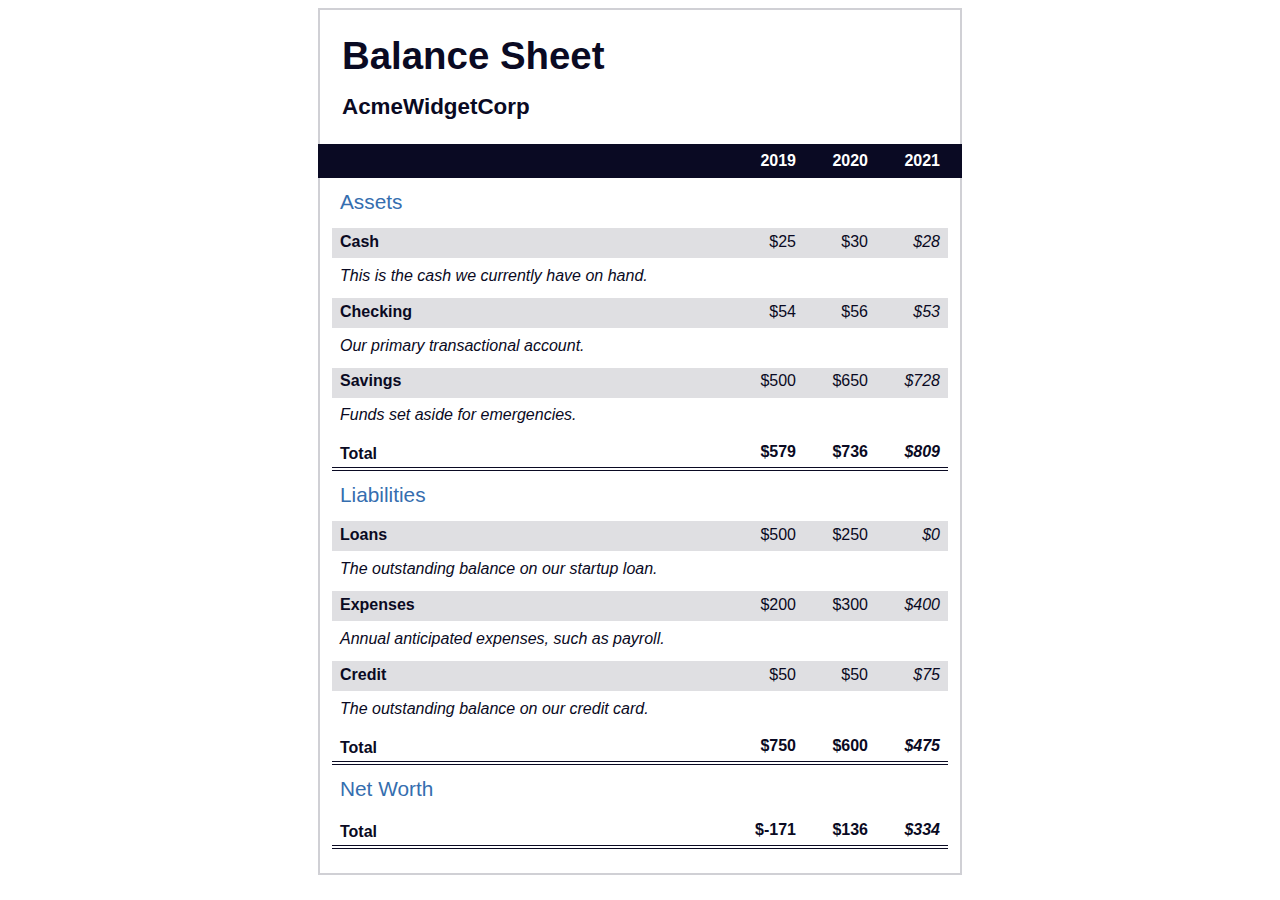
<file: Responsive Web Design Certification/Balance Sheet/index.html>
<!DOCTYPE html>
<html lang="en">
  <head>
    <meta charset="UTF-8">
    <meta name="viewport" content="width=device-width, initial-scale=1.0">
    <title>Balance Sheet</title>
    <link rel="stylesheet" href="./styles.css">
  </head>
  <body>
    <main>
      <section>
        <h1>
          <span class="flex">
            <span>AcmeWidgetCorp</span>
            <span>Balance Sheet</span>
          </span>
        </h1>
        <div id="years" aria-hidden="true">
          <span class="year">2019</span>
          <span class="year">2020</span>
          <span class="year">2021</span>
        </div>
        <div class="table-wrap">
          <table>
            <caption>Assets</caption>
            <thead>
              <tr>
                <td></td>
                <th><span class="sr-only year">2019</span></th>
                <th><span class="sr-only year">2020</span></th>
                <th class="current"><span class="sr-only year">2021</span></th>
              </tr>
            </thead>
            <tbody>
              <tr class="data">
                <th>Cash <span class="description">This is the cash we currently have on hand.</span></th>
                <td>$25</td>
                <td>$30</td>
                <td class="current">$28</td>
              </tr>
              <tr class="data">
                <th>Checking <span class="description">Our primary transactional account.</span></th>
                <td>$54</td>
                <td>$56</td>
                <td class="current">$53</td>
              </tr>
              <tr class="data">
                <th>Savings <span class="description">Funds set aside for emergencies.</span></th>
                <td>$500</td>
                <td>$650</td>
                <td class="current">$728</td>
              </tr>
              <tr class="total">
                <th>Total <span class="sr-only">Assets</span></th>
                <td>$579</td>
                <td>$736</td>
                <td class="current">$809</td>
              </tr>
            </tbody>
          </table>
          <table>
            <caption>Liabilities</caption>
            <thead>
              <tr>
              <td></td>
              <th><span class="sr-only">2019</span></th>
              <th><span class="sr-only">2020</span></th>
              <th><span class="sr-only">2021</span></th>
              </tr>
            </thead>
            <tbody>
              <tr class="data">
                <th>Loans <span class="description">The outstanding balance on our startup loan.</span></th>
                <td>$500</td>
                <td>$250</td>
                <td class="current">$0</td>
              </tr>
              <tr class="data">
                <th>Expenses <span class="description">Annual anticipated expenses, such as payroll.</span></th>
                <td>$200</td>
                <td>$300</td>
                <td class="current">$400</td>
              </tr>
              <tr class="data">
                <th>Credit <span class="description">The outstanding balance on our credit card.</span></th>
                <td>$50</td>
                <td>$50</td>
                <td class="current">$75</td>
              </tr>
              <tr class="total">
                <th>Total <span class="sr-only">Liabilities</span></th>
                <td>$750</td>
                <td>$600</td>
                <td class="current">$475</td>
              </tr>
            </tbody>
          </table>
          <table>
            <caption>Net Worth</caption>
            <thead>
              <tr>
              <td></td>
              <th><span class="sr-only">2019</span></th>
              <th><span class="sr-only">2020</span></th>
              <th><span class="sr-only">2021</span></th>
              </tr>
            </thead>
            <tbody>
              <tr class="total">
                <th>Total <span class="sr-only">Net Worth</span></th>
                <td>$-171</td>
                <td>$136</td>
                <td class="current">$334</td>
              </tr>
            </tbody>
          </table>
        </div>
      </section>
    </main>
  </body>
</html>
</file>
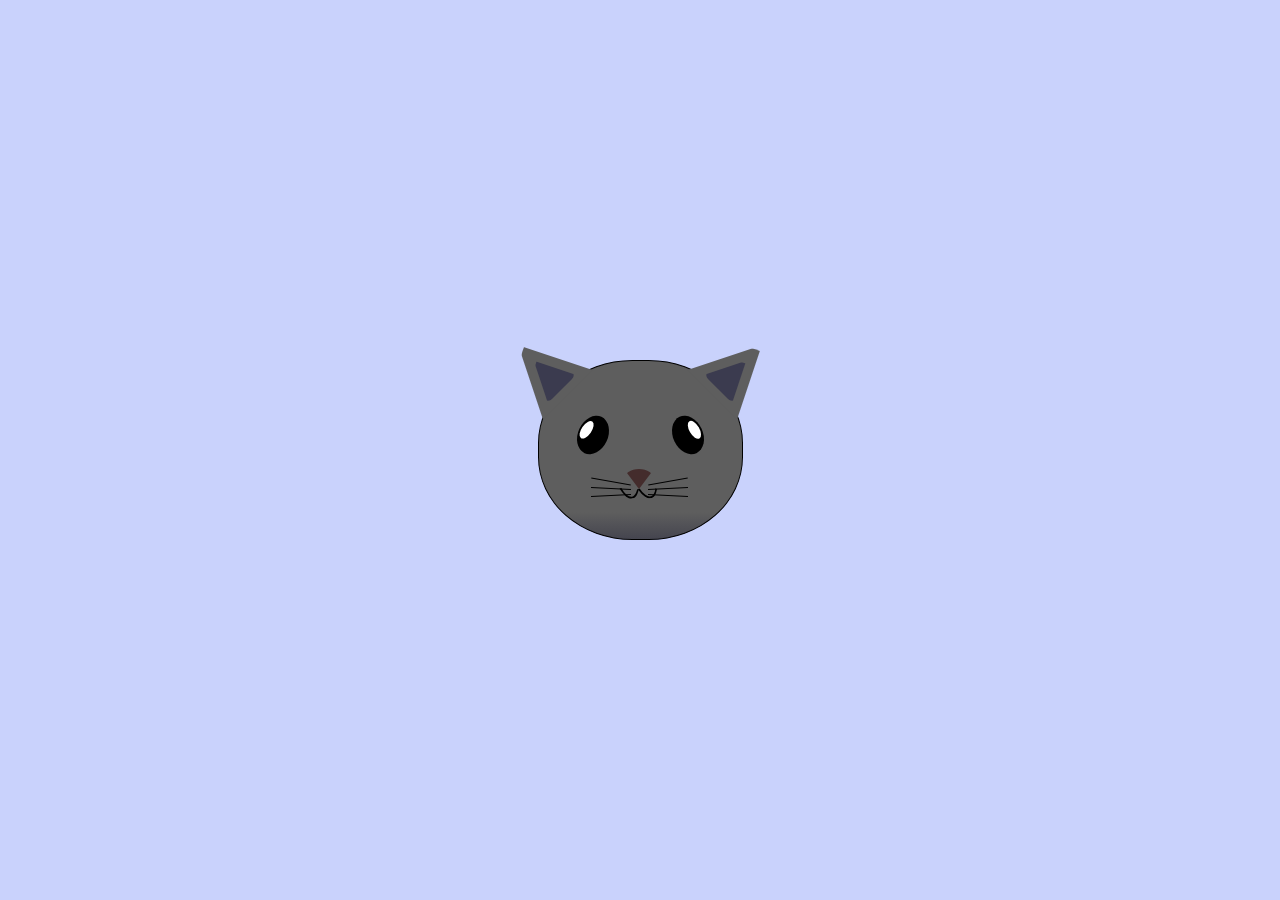
<file: Responsive Web Design Certification/Cat Painting/index.html>
<!DOCTYPE html>
<html lang="en">
<head>
    <meta charset="UTF-8">
    <title>fCC Cat Painting</title>
    <link rel="stylesheet" href="./styles.css">
</head>
<body>
    <main>
      <div class="cat-head">
        <div class="cat-ears">
          <div class="cat-left-ear">
            <div class="cat-left-inner-ear"></div>
          </div>
          <div class="cat-right-ear">
            <div class="cat-right-inner-ear"></div>
          </div>
        </div>

        <div class="cat-eyes">
          <div class="cat-left-eye">
            <div class="cat-left-inner-eye"></div>
          </div>
          <div class="cat-right-eye">
            <div class="cat-right-inner-eye"></div>
          </div>
        </div>
        
        <div class="cat-nose"></div>

        <div class="cat-mouth">
          <div class="cat-mouth-line-left"></div>
          <div class="cat-mouth-line-right"></div>
        </div>

        <div class="cat-whiskers">
          <div class="cat-whiskers-left">
            <div class="cat-whisker-left-top"></div>
            <div class="cat-whisker-left-middle"></div>
            <div class="cat-whisker-left-bottom"></div>
          </div>
          <div class="cat-whiskers-right">
            <div class="cat-whisker-right-top"></div>
            <div class="cat-whisker-right-middle"></div>
            <div class="cat-whisker-right-bottom"></div>
          </div>
        </div>

      </div>
    </main>
</body>
</html>
</file>
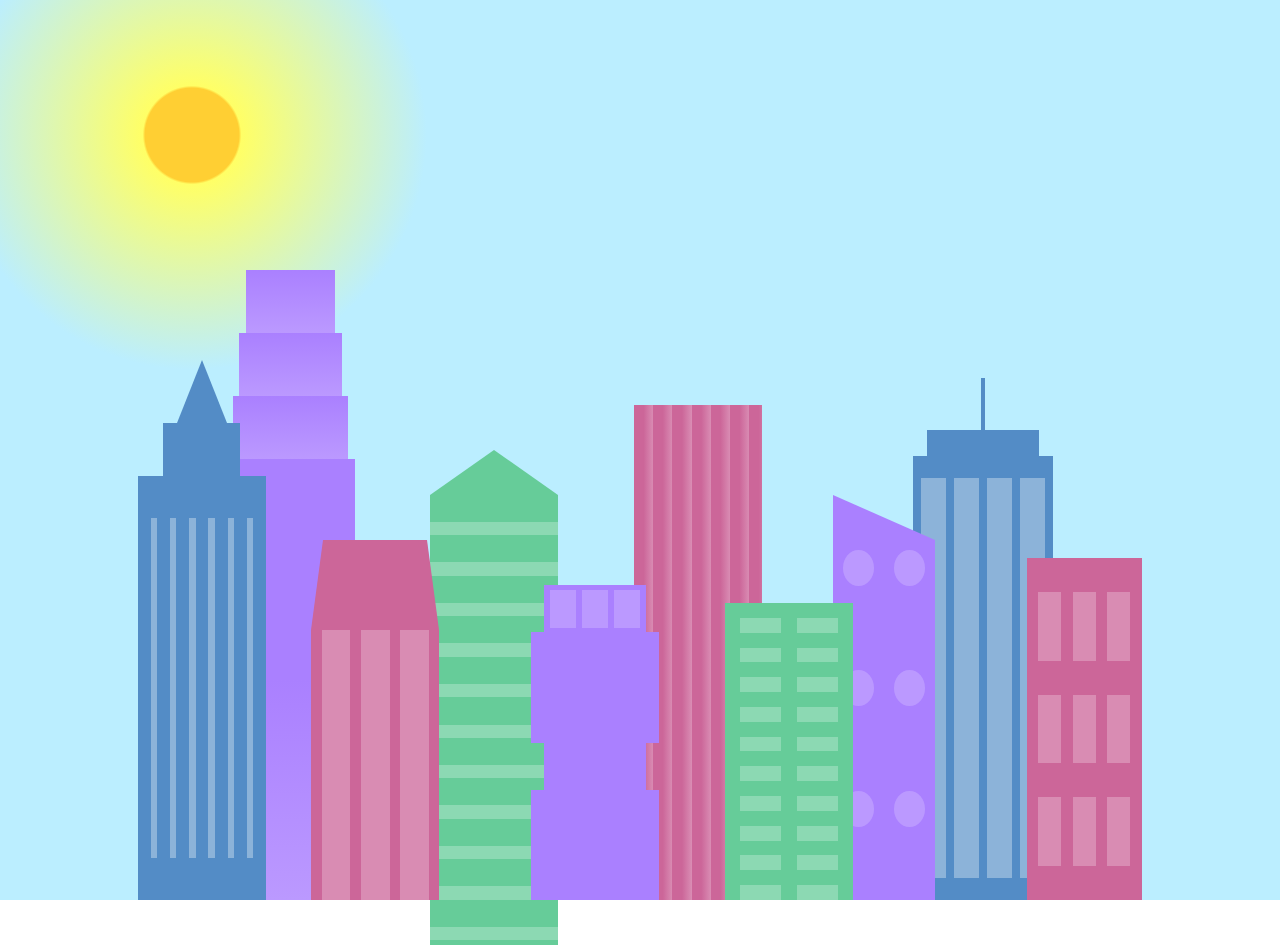
<file: Responsive Web Design Certification/City Skyline/index.html>
<!DOCTYPE html>
<html lang="en">    
  <head>
    <meta charset="UTF-8">
    <title>City Skyline</title>
    <link href="styles.css" rel="stylesheet" />   
  </head>

  <body>
    <div class="background-buildings sky">
      <div></div>
      <div></div>
      <div class="bb1 building-wrap">
        <div class="bb1a bb1-window"></div>
        <div class="bb1b bb1-window"></div>
        <div class="bb1c bb1-window"></div>
        <div class="bb1d"></div>
      </div>
      <div class="bb2">
        <div class="bb2a"></div>
        <div class="bb2b"></div>
      </div>
      <div class="bb3"></div>
      <div></div>
      <div class="bb4 building-wrap">
        <div class="bb4a"></div>
        <div class="bb4b"></div>
        <div class="bb4c window-wrap">
          <div class="bb4-window"></div>
          <div class="bb4-window"></div>
          <div class="bb4-window"></div>
          <div class="bb4-window"></div>
        </div>
      </div>
      <div></div>
      <div></div>
    </div>

    <div class="foreground-buildings">
      <div></div>
      <div></div>
      <div class="fb1 building-wrap">
        <div class="fb1a"></div>
        <div class="fb1b"></div>
        <div class="fb1c"></div>
      </div>
      <div class="fb2">
        <div class="fb2a"></div>
        <div class="fb2b window-wrap">
          <div class="fb2-window"></div>
          <div class="fb2-window"></div>
          <div class="fb2-window"></div>
        </div>
      </div>
      <div></div>
      <div class="fb3 building-wrap">
        <div class="fb3a window-wrap">
          <div class="fb3-window"></div>
          <div class="fb3-window"></div>
          <div class="fb3-window"></div>
        </div>
        <div class="fb3b"></div>
        <div class="fb3a"></div>
        <div class="fb3b"></div>
      </div>
      <div class="fb4">
        <div class="fb4a"></div>
        <div class="fb4b">
          <div class="fb4-window"></div>
          <div class="fb4-window"></div>
          <div class="fb4-window"></div>
          <div class="fb4-window"></div>
          <div class="fb4-window"></div>
          <div class="fb4-window"></div>
        </div>
      </div>
      <div class="fb5"></div>
      <div class="fb6"></div>
      <div></div>
      <div></div>
    </div>
  </body>
</html>
</file>
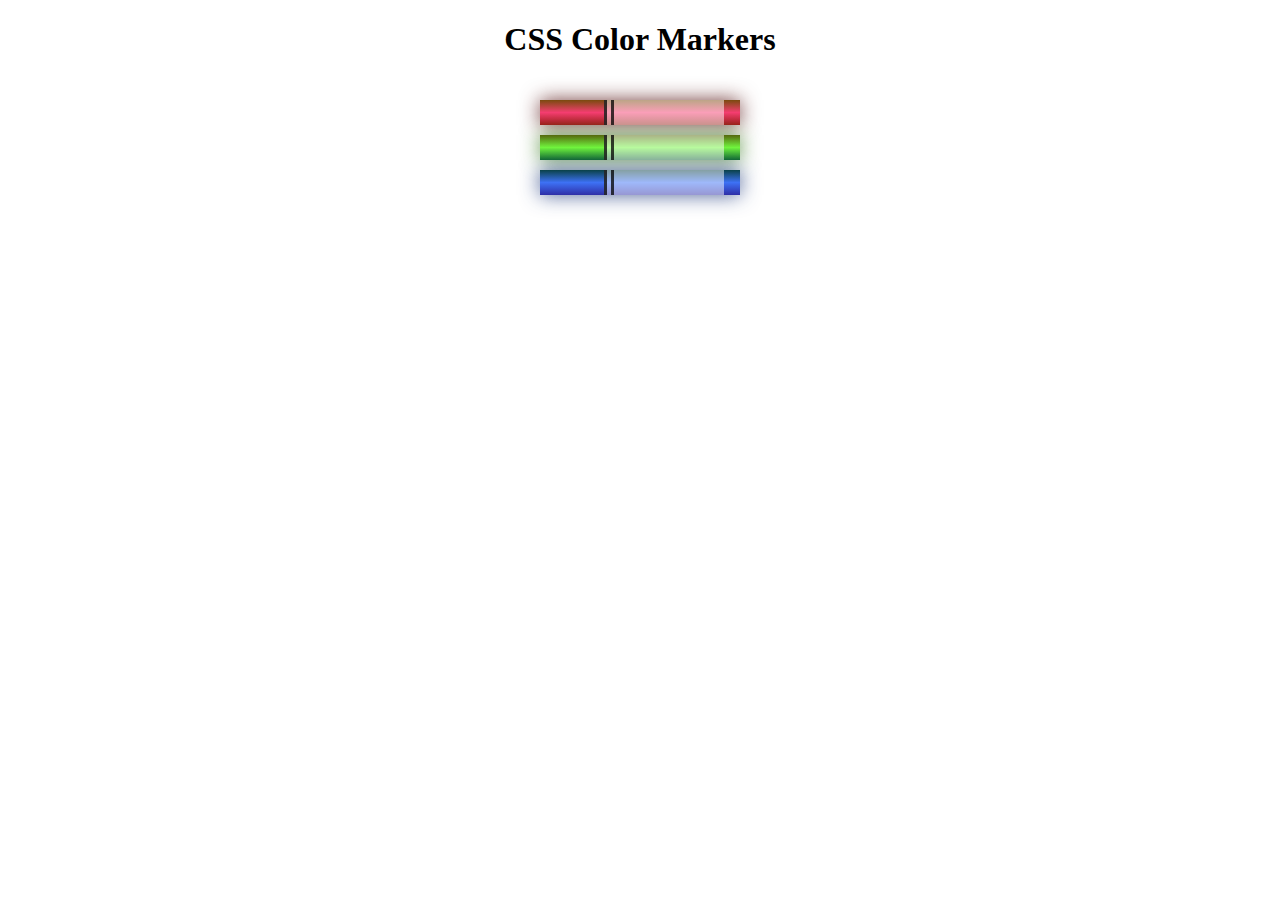
<file: Responsive Web Design Certification/CSS Color Markers/index.html>
<!DOCTYPE html>
<html lang="en">
  <head>
    <meta charset="utf-8">
    <meta name="viewport" content="width=device-width, initial-scale=1.0">
    <title>Colored Markers</title>
    <link rel="stylesheet" href="styles.css">
  </head>
  <body>
    <h1>CSS Color Markers</h1>
    <div class="container">
      <div class="marker red">
        <div class="cap"></div>
        <div class="sleeve"></div>
      </div>
      <div class="marker green">
        <div class="cap"></div>
        <div class="sleeve"></div>
      </div>
      <div class="marker blue">
        <div class="cap"></div>
        <div class="sleeve"></div>
      </div>
    </div>
  </body>
</html>
</file>
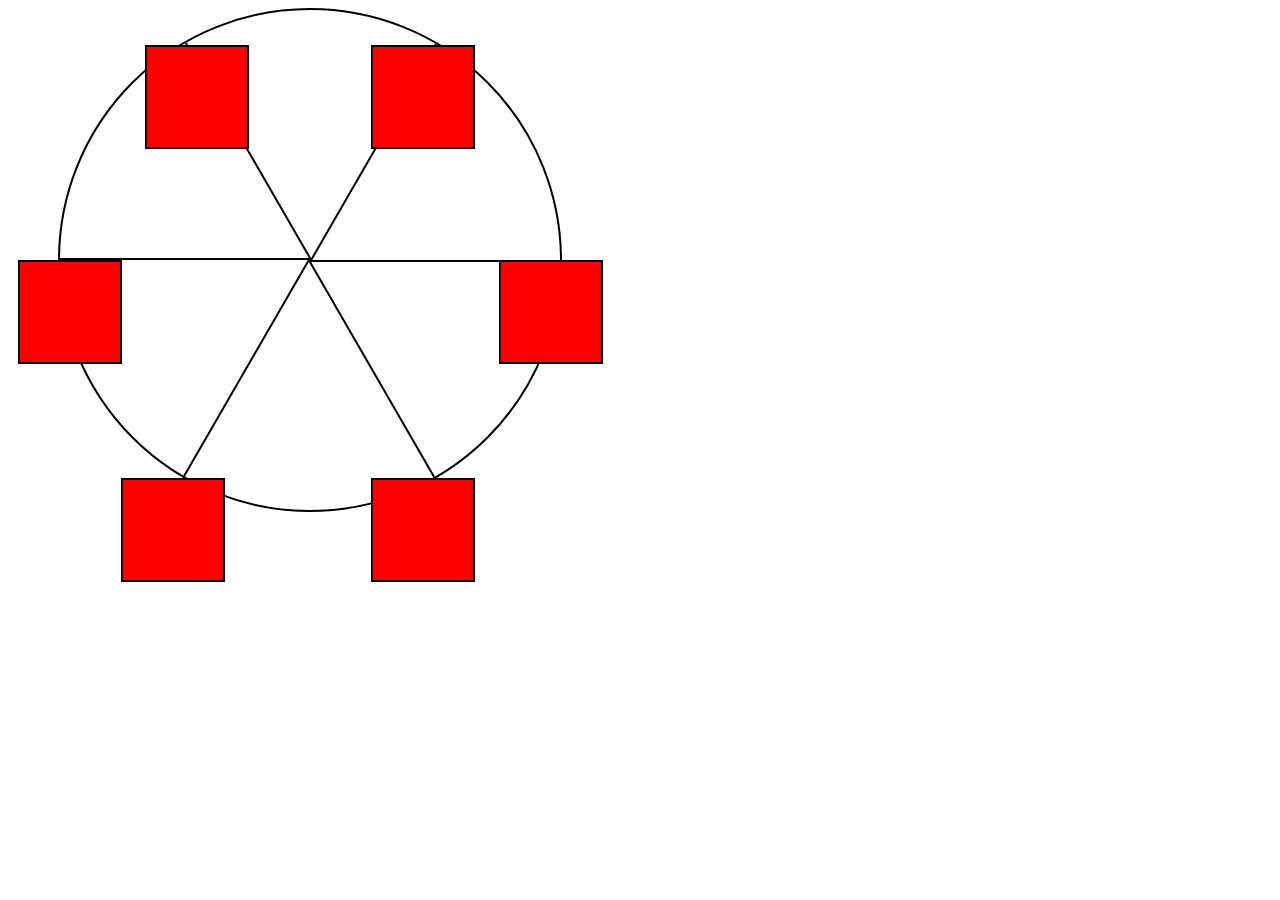
<file: Responsive Web Design Certification/Ferris Wheel/index.html>
<!DOCTYPE html>
<html lang="en">
  <head>
    <meta charset="UTF-8">
    <title>Ferris Wheel</title>
    <link rel="stylesheet" href="./styles.css">
  </head>
  <body>
    <div class="wheel">
      <span class="line"></span>
      <span class="line"></span>
      <span class="line"></span>
      <span class="line"></span>
      <span class="line"></span>
      <span class="line"></span>

      <div class="cabin"></div>
      <div class="cabin"></div>
      <div class="cabin"></div>
      <div class="cabin"></div>
      <div class="cabin"></div>
      <div class="cabin"></div>
    </div>
  </body>
</html>
</file>
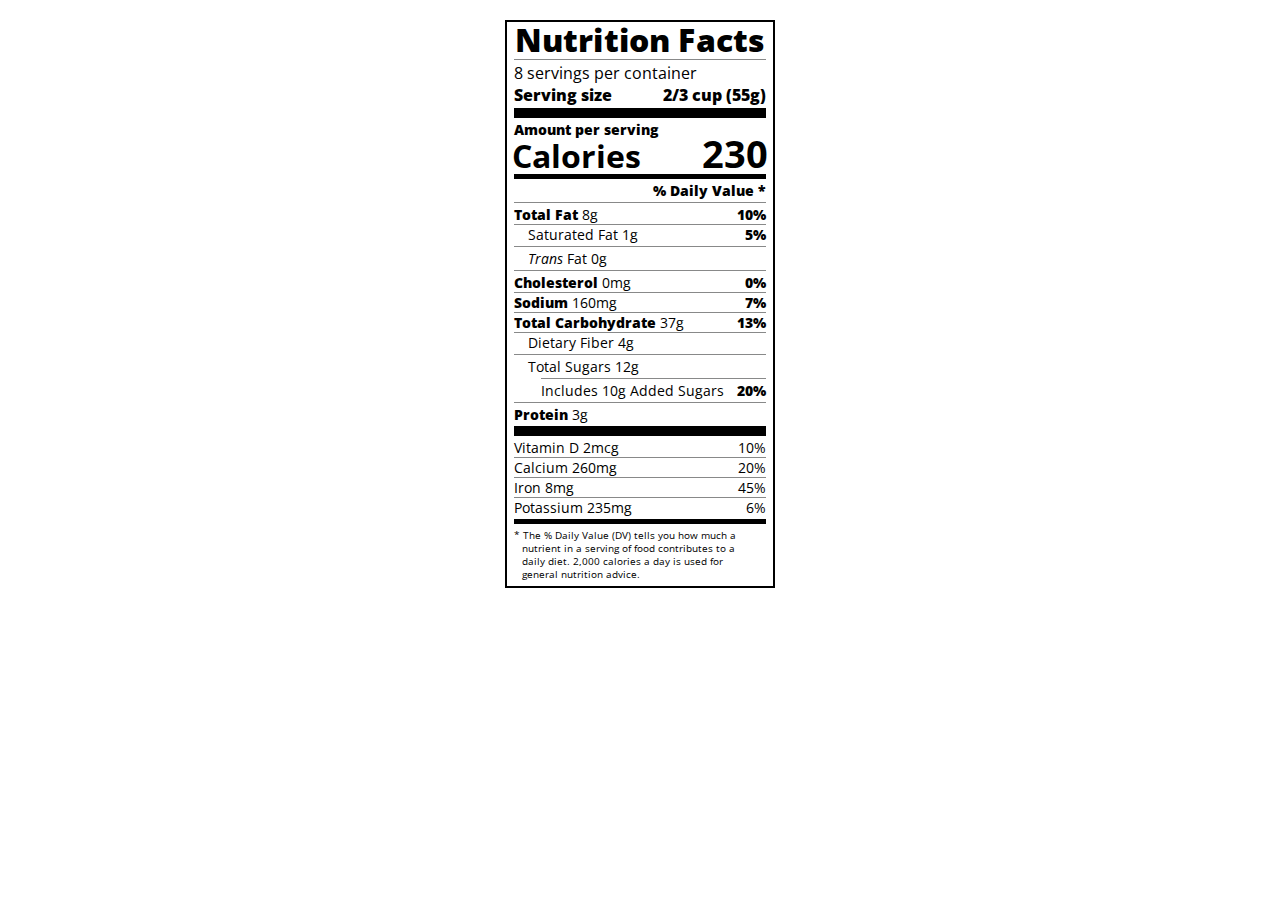
<file: Responsive Web Design Certification/Nutrition Label/index.html>
<!DOCTYPE html>
<html lang="en">

<head>
  <meta charset="UTF-8">
  <title>Nutrition Label</title>
  <link href="https://fonts.googleapis.com/css?family=Open+Sans:400,700,800" rel="stylesheet">
  <link href="./styles.css" rel="stylesheet">
</head>

<body>
  <div class="label">
    <header>
      <h1 class="bold">Nutrition Facts</h1>
      <div class="divider"></div>
      <p>8 servings per container</p>
      <p class="bold">Serving size <span>2/3 cup (55g)</span></p>
    </header>
    <div class="divider large"></div>
    <div class="calories-info">
      <div class="left-container">
        <h2 class="bold small-text">Amount per serving</h2>
        <p>Calories</p>
      </div>
      <span>230</span>
    </div>
    <div class="divider medium"></div>
    <div class="daily-value small-text">
      <p class="bold right no-divider">% Daily Value *</p>
      <div class="divider"></div>
      <p><span><span class="bold">Total Fat</span> 8g</span> <span class="bold">10%</span></p>
      <p class="indent no-divider">Saturated Fat 1g <span class="bold">5%</span></p>
      <div class="divider"></div>
      <p class="indent no-divider"><span><i>Trans</i> Fat 0g</span></p>
      <div class="divider"></div>
      <p><span><span class="bold">Cholesterol</span> 0mg</span> <span class="bold">0%</span></p>
      <p><span><span class="bold">Sodium</span> 160mg</span> <span class="bold">7%</span></p>
      <p><span><span class="bold">Total Carbohydrate</span> 37g</span> <span class="bold">13%</span></p>
      <p class="indent no-divider">Dietary Fiber 4g</p>
      <div class="divider"></div>
      <p class="indent no-divider">Total Sugars 12g</p>
      <div class="divider double-indent"></div>
      <p class="double-indent no-divider">Includes 10g Added Sugars <span class="bold">20%</span></p>
      <div class="divider"></div>
      <p class="no-divider"><span><span class="bold">Protein</span> 3g</span></p>
      <div class="divider large"></div>
      <p>Vitamin D 2mcg <span>10%</span></p>
      <p>Calcium 260mg <span>20%</span></p>
      <p>Iron 8mg <span>45%</span></p>
      <p class="no-divider">Potassium 235mg <span>6%</span></p>
    </div>
    <div class="divider medium"></div>
    <p class="note">* The % Daily Value (DV) tells you how much a nutrient in a serving of food contributes to a daily
      diet. 2,000 calories a day is used for general nutrition advice.</p>
  </div>
</body>
</html>
</file>
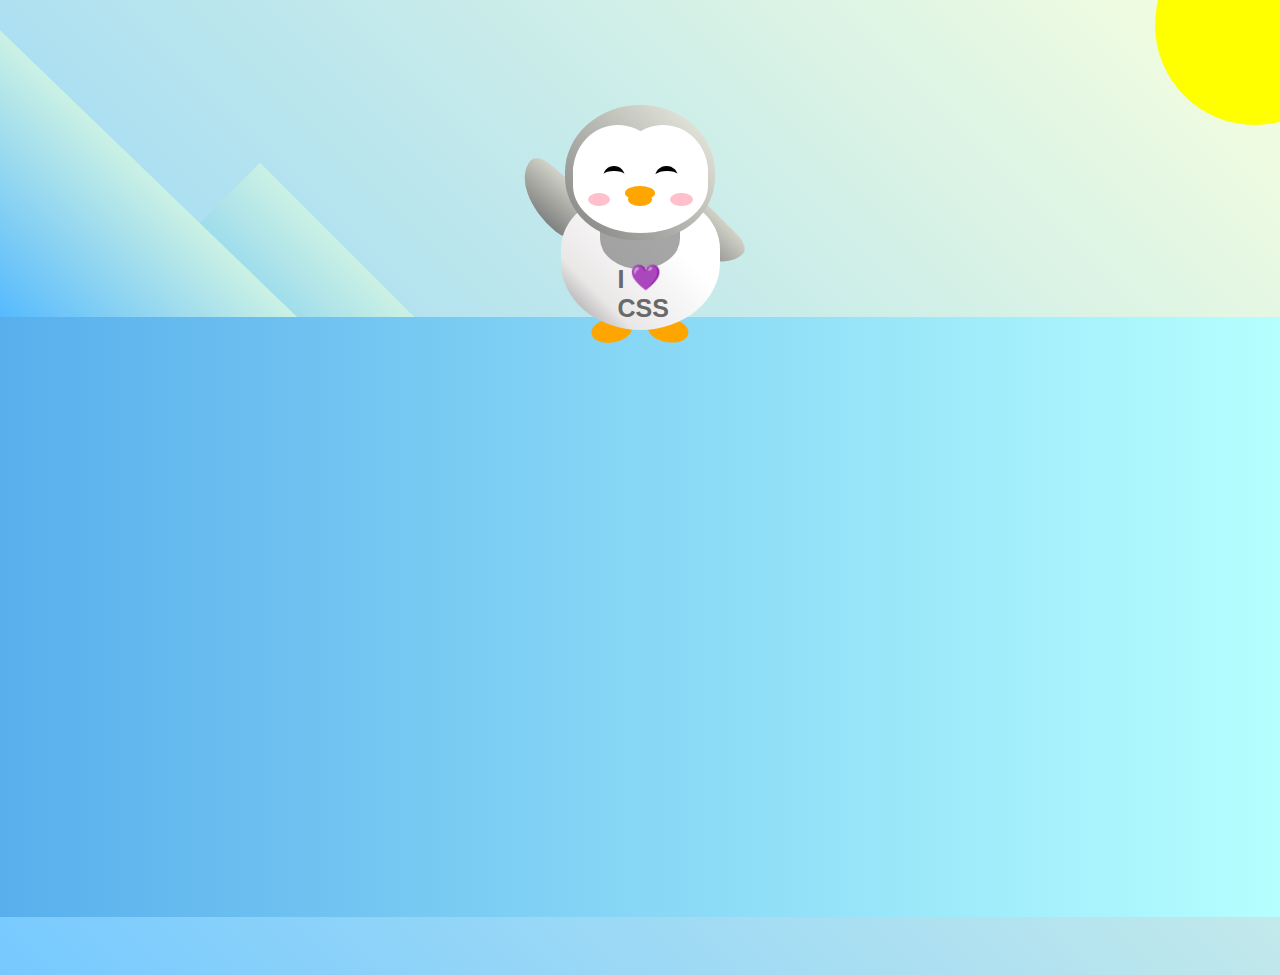
<file: Responsive Web Design Certification/Penguin/index.html>
<!DOCTYPE html>
<html lang="en">
  <head>
    <meta charset="UTF-8" />
    <link rel="stylesheet" href="./styles.css" />
    <title>Penguin</title>
    <meta name="viewport" content="width=device-width, initial-scale=1.0" />
  </head>

  <body>
    <div class="left-mountain"></div>
    <div class="back-mountain"></div>
    <div class="sun"></div>
    <div class="penguin">
      <div class="penguin-head">
        <div class="face left"></div>
        <div class="face right"></div>
        <div class="chin"></div>
        <div class="eye left">
          <div class="eye-lid"></div>
        </div>
        <div class="eye right">
          <div class="eye-lid"></div>
        </div>
        <div class="blush left"></div>
        <div class="blush right"></div>
        <div class="beak top"></div>
        <div class="beak bottom"></div>
      </div>
      <div class="shirt">
        <div>💜</div>
        <p>I CSS</p>
      </div> 
      <div class="penguin-body">
        <div class="arm left"></div>
        <div class="arm right"></div>
        <div class="foot left"></div>
        <div class="foot right"></div>
      </div>
    </div>

    <div class="ground"></div>
  </body>
</html>
</file>
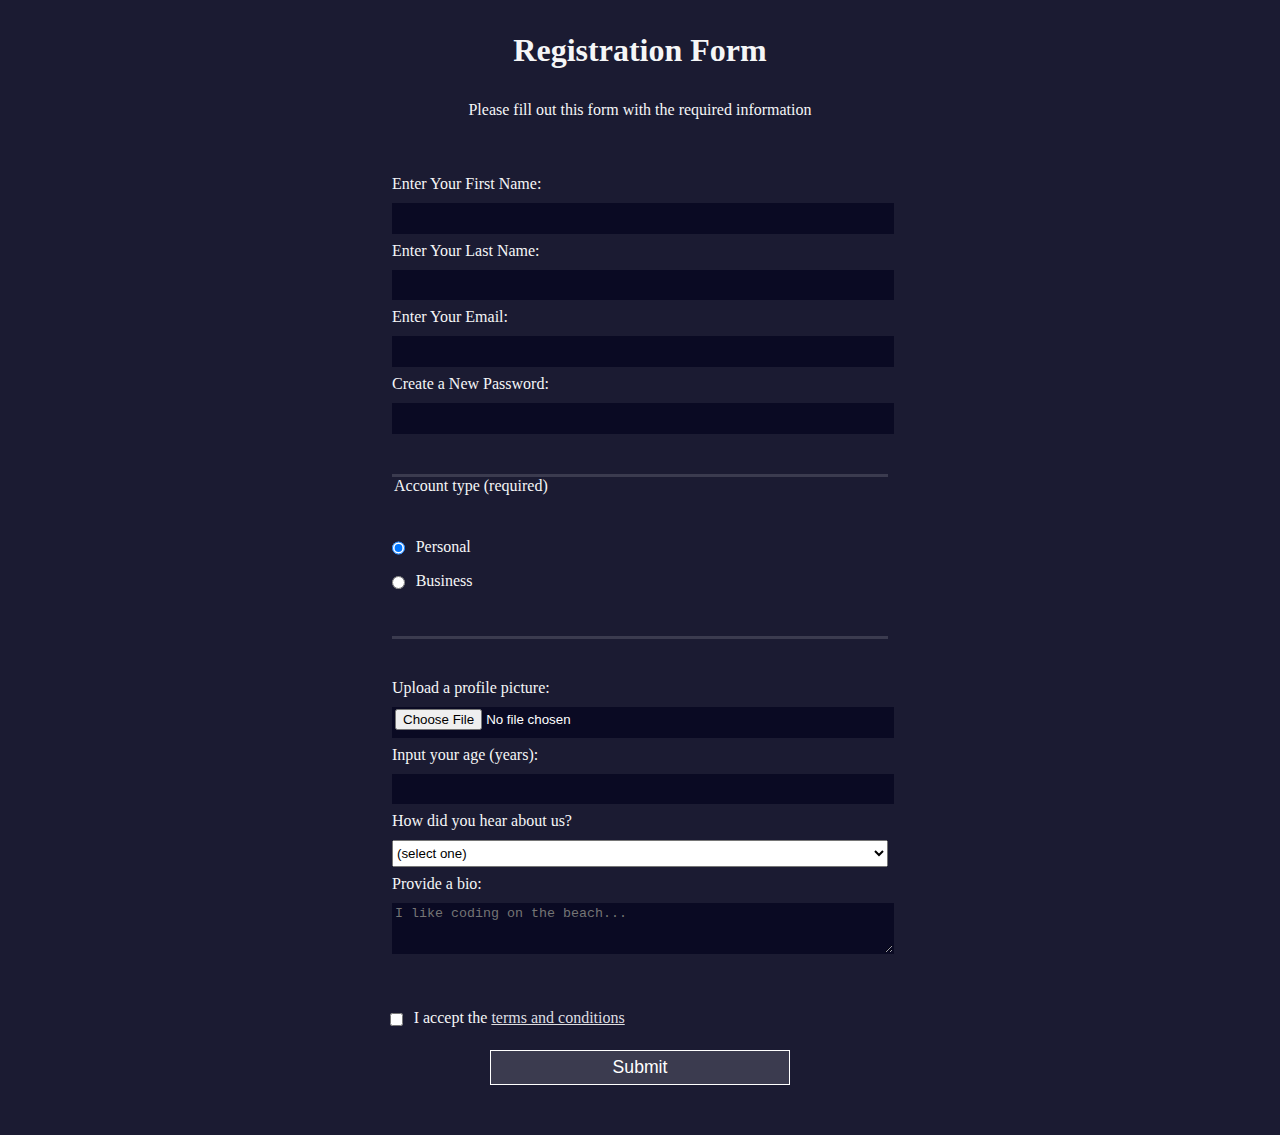
<file: Responsive Web Design Certification/Registration Form/index.html>
<!DOCTYPE html>
<html lang="en">
  <head>
    <meta charset="UTF-8">
    <title>Registration Form</title>
    <link rel="stylesheet" href="styles.css" />
  </head>
  <body>
    <h1>Registration Form</h1>
    <p>Please fill out this form with the required information</p>
    <form method="post" action='https://register-demo.freecodecamp.org'>
      <fieldset>
        <label for="first-name">Enter Your First Name: <input id="first-name" name="first-name" type="text" required /></label>
        <label for="last-name">Enter Your Last Name: <input id="last-name" name="last-name" type="text" required /></label>
        <label for="email">Enter Your Email: <input id="email" name="email" type="email" required /></label>
        <label for="new-password">Create a New Password: <input id="new-password" name="new-password" type="password" pattern="[a-z0-5]{8,}" required /></label>
      </fieldset>
      <fieldset>
        <legend>Account type (required)</legend>
        <label for="personal-account"><input id="personal-account" type="radio" name="account-type" class="inline" checked /> Personal</label>
        <label for="business-account"><input id="business-account" type="radio" name="account-type" class="inline" /> Business</label>
      </fieldset>
      <fieldset>
        <label for="profile-picture">Upload a profile picture: <input id="profile-picture" type="file" name="file" /></label>
        <label for="age">Input your age (years): <input id="age" type="number" name="age" min="13" max="120" /></label>
        <label for="referrer">How did you hear about us?
          <select id="referrer" name="referrer">
            <option value="">(select one)</option>
            <option value="1">freeCodeCamp News</option>
            <option value="2">freeCodeCamp YouTube Channel</option>
            <option value="3">freeCodeCamp Forum</option>
            <option value="4">Other</option>
          </select>
        </label>
        <label for="bio">Provide a bio:
          <textarea id="bio" name="bio" rows="3" cols="30" placeholder="I like coding on the beach..."></textarea>
        </label>
      </fieldset>
      <label for="terms-and-conditions">
        <input class="inline" id="terms-and-conditions" type="checkbox" required name="terms-and-conditions" /> I accept the <a href="https://www.freecodecamp.org/news/terms-of-service/">terms and conditions</a>
      </label>
      <input type="submit" value="Submit" />
    </form>
  </body>
</html>
</file>
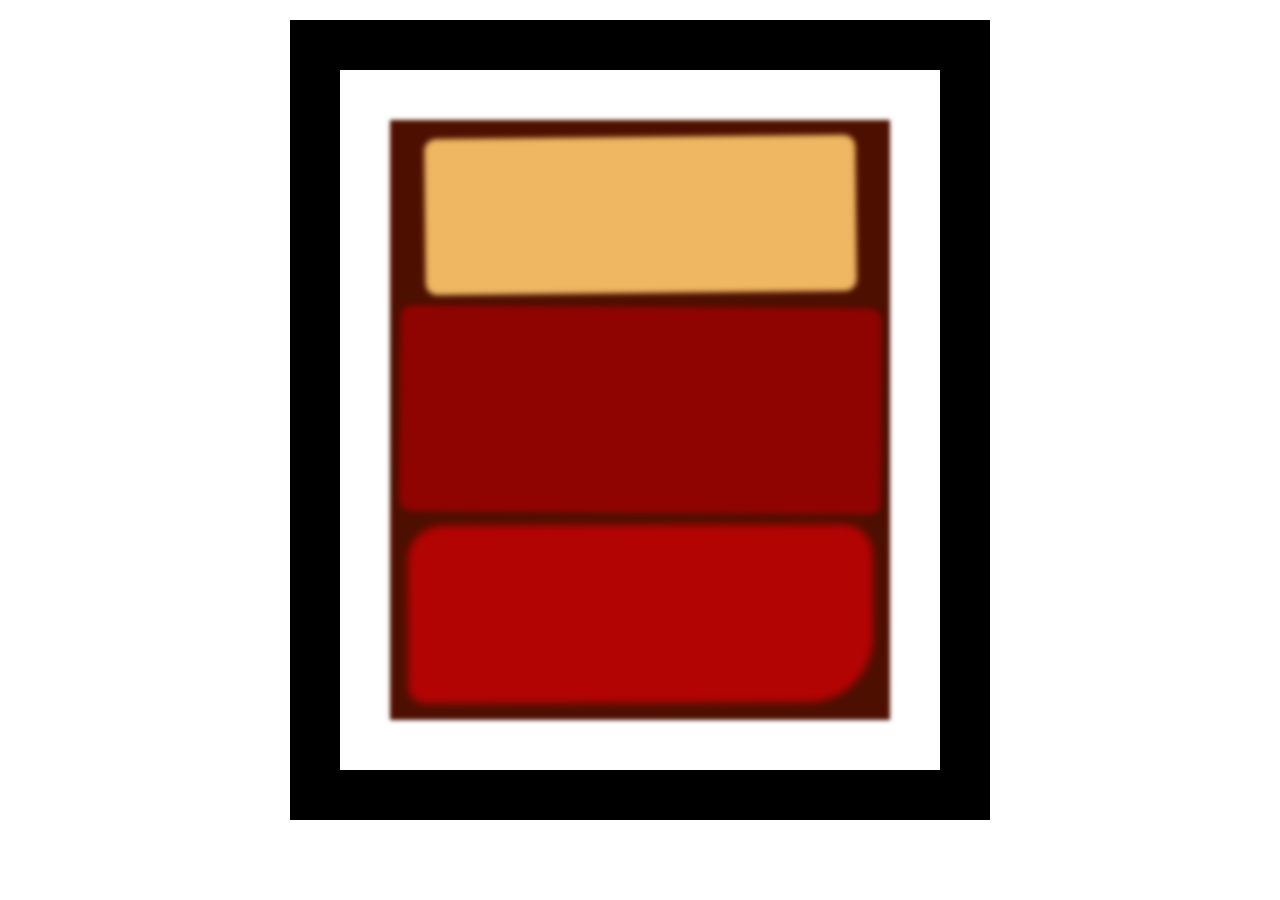
<file: Responsive Web Design Certification/Rothko Painting/index.html>
<!DOCTYPE html>
<html lang="en">
  <head>
    <meta charset="UTF-8">
    <title>Rothko Painting</title>
    <link href="./styles.css" rel="stylesheet">
  </head>
  <body>
    <div class="frame">
      <div class="canvas">
        <div class="one"></div>
        <div class="two"></div>
        <div class="three"></div>
      </div>
    </div>
  </body>
</html>
</file>
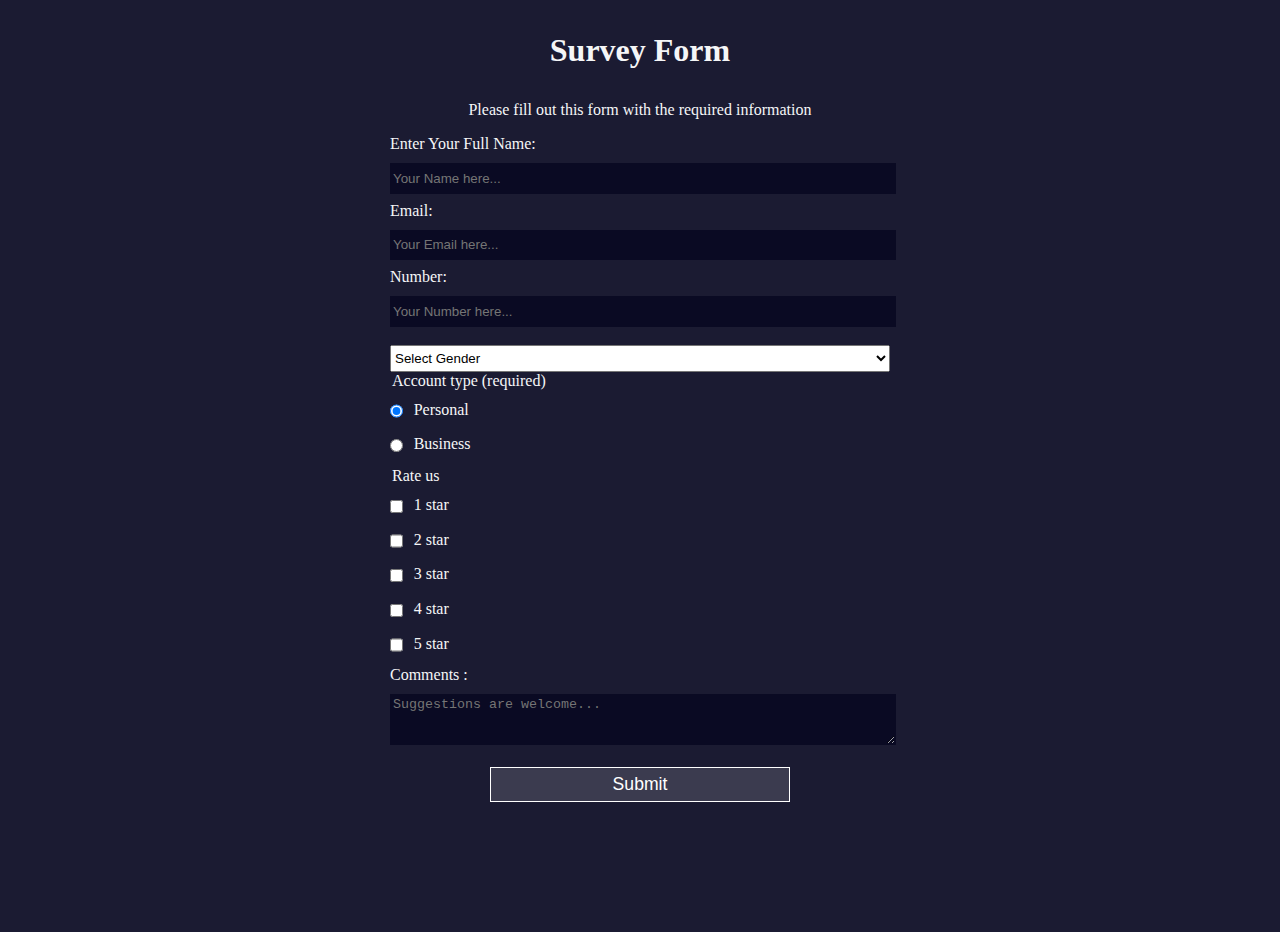
<file: Responsive Web Design Certification/Survey Form/index.html>
<!DOCTYPE html>
<html lang="en">
<head>
  <meta charset="UTF-8">
  <title>Survey Form</title>
  <link rel="stylesheet" href="styles.css" />
</head>
<body>
  <h1 id="title">Survey Form</h1>
  <p id="description">Please fill out this form with the required information</p>
  <form id="survey-form"> 
    <label id="name-label">Enter Your Full Name: <input id="name" type="text" placeholder="Your Name here..." required> </label>
    <label id="email-label">Email:<input id="email" type="email" placeholder="Your Email here..." required></label>
    <label id="number-label">Number:<input id="number" type="number" placeholder="Your Number here..." min=10 max=10></label>
    <select id="dropdown">
      <option value="">Select Gender</option>
      <option value="1">Male</option>
      <option value="2">Female</option>
    </select>
    <legend>Account type (required)</legend>
        <label for="personal-account"><input id="personal-account" type="radio" name="account-type" class="inline" checked value="Personal"/> Personal</label>
        <label for="business-account"><input id="business-account" type="radio" name="account-type" class="inline" value="Business" /> Business</label>

        <legend >Rate us</legend>
        <label for="1"><input id="1" type="checkbox" name="rating" class="inline" value="1"/> 1 star</label>
        <label for="2"><input id="2" type="checkbox" name="rating" class="inline" value="2"/> 2 star</label>
        <label for="3"><input id="3" type="checkbox" name="rating" class="inline" value="3"/> 3 star</label>
        <label for="4"><input id="4" type="checkbox" name="rating" class="inline" value="4"/> 4 star</label>
        <label for="5"><input id="5" type="checkbox" name="rating" class="inline" value="5"/> 5 star</label>
        <label for="comments">Comments :
          <textarea id="comment" rows="3" cols=20" placeholder="Suggestions are welcome..."></textarea>
        </label>
  <input id="submit" type="submit" value="Submit">
  </form>
</body>
</html>
</file>
<file: Responsive Web Design Certification/Balance Sheet/styles.css>
span[class~="sr-only"] {
    border: 0 !important;
    clip: rect(1px, 1px, 1px, 1px) !important;
    clip-path: inset(50%) !important;
    height: 1px !important;
    width: 1px !important;
    position: absolute !important;
    overflow: hidden !important;
    white-space: nowrap !important;
    padding: 0 !important;
    margin: -1px !important;
  }
  
  html {
    box-sizing: border-box;
  }
  
  body {
    font-family: sans-serif;
    color: #0a0a23;
  }
  
  h1 {
    max-width: 37.25rem;
    margin: 0 auto;
    padding: 1.5rem 1.25rem;
  }
  
  h1 .flex {
    display: flex;
    flex-direction: column-reverse;
    gap: 1rem;
  }
  
  h1 .flex span:first-of-type {
    font-size: 0.7em;
  }
  
  h1 .flex span:last-of-type {
    font-size: 1.2em;
  }
  
  section {
    max-width: 40rem;
    margin: 0 auto;
    border: 2px solid #d0d0d5;
  }
  
  #years {
    display: flex;
    justify-content: flex-end;
    position: sticky;
    z-index: 999;
    top: 0;
    background: #0a0a23;
    color: #fff;
    padding: 0.5rem calc(1.25rem + 2px) 0.5rem 0;
    margin: 0 -2px;
  }
  
  #years span[class] {
    font-weight: bold;
    width: 4.5rem;
    text-align: right;
  }
  
  .table-wrap {
    padding: 0 0.75rem 1.5rem 0.75rem;
  }
  
  table {
    border-collapse: collapse;
    border: 0;
    width: 100%;
    position: relative;
    margin-top: 3rem;
  }
  
  table caption {
    color: #356eaf;
    font-size: 1.3em;
    font-weight: normal;
    position: absolute;
    top: -2.25rem;
    left: 0.5rem;
  }
  
  tbody td {
    width: 100vw;
    min-width: 4rem;
    max-width: 4rem;
  }
  
  tbody th {
    width: calc(100% - 12rem);
  }
  
  tr[class="total"] {
    border-bottom: 4px double #0a0a23;
    font-weight: bold;
  }
  
  tr[class="total"] th {
    text-align: left;
    padding: 0.5rem 0 0.25rem 0.5rem;
  }
  
  tr.total td {
    text-align: right;
    padding: 0 0.25rem;
  }
  
  tr.total td:nth-of-type(3) {
    padding-right: 0.5rem;
  }
  
  tr.total:hover {
    background-color: #99c9ff;
  }
  
  td.current {
    font-style: italic;
  }
  
  tr.data {
    background-image: linear-gradient(to bottom, #dfdfe2 1.845rem, white 1.845rem);
  }
  
  tr.data th {
    text-align: left;
    padding-top: 0.3rem;
    padding-left: 0.5rem;
  }
  
  tr.data th .description {
    display: block;
    font-weight: normal;
    font-style: italic;
    padding: 1rem 0 0.75rem;
    margin-right: -13.5rem;
  }
  
  tr.data td {
    vertical-align: top;
    padding: 0.3rem 0.25rem 0;
    text-align: right;
  }
  
  tr.data td:last-of-type {
    padding-right:0.5rem;
  }
</file>
<file: Responsive Web Design Certification/Cat Painting/styles.css>
* {
    box-sizing: border-box;
  }
  
  body {
    background-color: #c9d2fc;
  }
  
  .cat-head {
    position: absolute;
    right: 0;
    left: 0;
    top: 0;
    bottom: 0;
    margin: auto;
    background: linear-gradient(#5e5e5e 85%, #45454f 100%);
    width: 205px;
    height: 180px;
    border: 1px solid #000;
    border-radius: 46%;
  }
  
  .cat-left-ear {
    position: absolute;
    top: -26px;
    left: -31px;
    z-index: 1;
    border-top-left-radius: 90px;
    border-top-right-radius: 10px;
    transform: rotate(-45deg);
    border-left: 35px solid transparent;
    border-right: 35px solid transparent;
    border-bottom: 70px solid #5e5e5e;
  }
  
  .cat-right-ear {
    position: absolute;
    top: -26px;
    left: 163px;
    z-index: 1;
    transform: rotate(45deg);
    border-top-left-radius: 90px;
    border-top-right-radius: 10px;
    border-left: 35px solid transparent;
    border-right: 35px solid transparent;
    border-bottom: 70px solid #5e5e5e;
  }
  
  .cat-left-inner-ear {
    position: absolute;
    top: 22px;
    left: -20px;
    border-top-left-radius: 90px;
    border-top-right-radius: 10px;
    border-bottom-right-radius: 40%;
    border-bottom-left-radius: 40%;
    border-left: 20px solid transparent;
    border-right: 20px solid transparent;
    border-bottom: 40px solid #3b3b4f;
  }
  
  .cat-right-inner-ear {
    position: absolute;
    top: 22px;
    left: -20px;
    border-top-left-radius: 90px;
    border-top-right-radius: 10px;
    border-bottom-right-radius: 40%;
    border-bottom-left-radius: 40%;
    border-left: 20px solid transparent;
    border-right: 20px solid transparent;
    border-bottom: 40px solid #3b3b4f;
  }
  
  .cat-left-eye {
    position: absolute;
    top: 54px;
    left: 39px;
    border-radius: 60%;
    transform: rotate(25deg);
    width: 30px;
    height: 40px;
    background-color: #000;
  }
  
  .cat-right-eye {
    position: absolute;
    top: 54px;
    left: 134px;
    border-radius: 60%;
    transform: rotate(-25deg);
    width: 30px;
    height: 40px;
    background-color: #000;
  }
  
  .cat-left-inner-eye {
    position: absolute;
    top: 8px;
    left: 2px;
    width: 10px;
    height: 20px;
    transform: rotate(10deg);
    background-color: #fff;
    border-radius: 60%;
  }
  
  .cat-right-inner-eye {
    position: absolute;
    top: 8px;
    left: 18px;
    transform: rotate(-5deg);
    width: 10px;
    height: 20px;
    background-color: #fff;
    border-radius: 60%;
  }
  
  .cat-nose {
    position: absolute;
    top: 108px;
    left: 85px;
    border-top-left-radius: 50%;
    border-bottom-right-radius: 50%;
    border-bottom-left-radius: 50%;
    transform: rotate(180deg);
    border-left: 15px solid transparent;
    border-right: 15px solid transparent;
    border-bottom: 20px solid #442c2c;
  }
  
  .cat-mouth div {
    width: 30px;
    height: 50px;
    border: 2px solid #000;
    border-radius: 190%/190px 150px 0 0;
    border-color: black transparent transparent transparent;
  }
  
  .cat-mouth-line-left {
    position: absolute;
    top: 88px;
    left: 74px;
    transform: rotate(170deg);
  }
  
  .cat-mouth-line-right {
    position: absolute;
    top: 88px;
    left: 91px;
    transform: rotate(165deg);
  }
  
  .cat-whiskers-left div {
    width: 40px;
    height: 1px;
    background-color: #000;
  }
  
  .cat-whiskers-right div {
    width: 40px;
    height: 1px;
    background-color: #000;
  }
  
  .cat-whisker-left-top {
    position: absolute;
    top: 120px;
    left: 52px;
    transform: rotate(10deg);
  }
  
  .cat-whisker-left-middle {
    position: absolute;
    top: 127px;
    left: 52px;
    transform: rotate(3deg);
  }
  
  .cat-whisker-left-bottom {
    position: absolute;
    top: 134px;
    left: 52px;
    transform: rotate(-3deg);
  }
  
  .cat-whisker-right-top {
    position: absolute;
    top: 120px;
    left: 109px;
    transform: rotate(-10deg);
  }
  
  .cat-whisker-right-middle {
    position: absolute;
    top: 127px;
    left: 109px;
    transform: rotate(-3deg);
  }
  
  .cat-whisker-right-bottom {
    position: absolute;
    top: 134px;
    left: 109px;
  transform:rotate(3deg);
  }
</file>
<file: Responsive Web Design Certification/City Skyline/styles.css>
:root {
    --building-color1: #aa80ff;
    --building-color2: #66cc99;
    --building-color3: #cc6699;
    --building-color4: #538cc6;
    --window-color1: #bb99ff;
    --window-color2: #8cd9b3;
    --window-color3: #d98cb3;
    --window-color4: #8cb3d9;
  }
  
  * {
    box-sizing: border-box;
  }
  
  body {
    height: 100vh;
    margin: 0;
    overflow: hidden;
  }
  
  .background-buildings, .foreground-buildings {
    width: 100%;
    height: 100%;
    display: flex;
    align-items: flex-end;
    justify-content: space-evenly;
    position: absolute;
    top: 0;
  }
  
  .building-wrap {
    display: flex;
    flex-direction: column;
    align-items: center;
  }
  
  .window-wrap {
    display: flex;
    align-items: center;
    justify-content: space-evenly;
  }
  
  .sky {
    background: radial-gradient(
        closest-corner circle at 15% 15%,
        #ffcf33,
        #ffcf33 20%,
        #ffff66 21%,
        #bbeeff 100%
      );
  }
  
  /* BACKGROUND BUILDINGS - "bb" stands for "background building" */
  .bb1 {
    width: 10%;
    height: 70%;
  }
  
  .bb1a {
    width: 70%;
  }
    
  .bb1b {
    width: 80%;
  }
    
  .bb1c {
    width: 90%;
  }
  
  .bb1d {
    width: 100%;
    height: 70%;
    background: linear-gradient(
        var(--building-color1) 50%,
        var(--window-color1)
      );
  }
  
  .bb1-window {
    height: 10%;
    background: linear-gradient(
        var(--building-color1),
        var(--window-color1)
      );
  }
  
  .bb2 {
    width: 10%;
    height: 50%;
  }
  
  .bb2a {
    border-bottom: 5vh solid var(--building-color2);
    border-left: 5vw solid transparent;
    border-right: 5vw solid transparent;
  }
  
  .bb2b {
    width: 100%;
    height: 100%;
    background: repeating-linear-gradient(
        var(--building-color2),
        var(--building-color2) 6%,
        var(--window-color2) 6%,
        var(--window-color2) 9%
      );
  }
  
  .bb3 {
    width: 10%;
    height: 55%;
    background: repeating-linear-gradient(
        90deg,
        var(--building-color3),
        var(--building-color3),
        var(--window-color3) 15%
      );
  }
  
  .bb4 {
    width: 11%;
    height: 58%;
  }
  
  .bb4a {
    width: 3%;
    height: 10%;
    background-color: var(--building-color4);
  }
  
  .bb4b {
    width: 80%;
    height: 5%;
    background-color: var(--building-color4);
  }
    
  .bb4c {
    width: 100%;
    height: 85%;
    background-color: var(--building-color4);
  }
  
  .bb4-window {
    width: 18%;
    height: 90%;
    background-color: var(--window-color4);
  }
  
  /* FOREGROUND BUILDINGS - "fb" stands for "foreground building" */
  .fb1 {
    width: 10%;
    height: 60%;
  }
  
  .fb1a {
    border-bottom: 7vh solid var(--building-color4);
    border-left: 2vw solid transparent;
    border-right: 2vw solid transparent;
  }
  
  .fb1b {
    width: 60%;
    height: 10%;
    background-color: var(--building-color4);
  }
    
  .fb1c {
    width: 100%;
    height: 80%;
    background: repeating-linear-gradient(
        90deg,
        var(--building-color4),
        var(--building-color4) 10%,
        transparent 10%,
        transparent 15%
      ),
      repeating-linear-gradient(
        var(--building-color4),
        var(--building-color4) 10%,
        var(--window-color4) 10%,
        var(--window-color4) 90%
      );
  }
  
  .fb2 {
    width: 10%;
    height: 40%;
  }
  
  .fb2a {
    width: 100%;
    border-bottom: 10vh solid var(--building-color3);
    border-left: 1vw solid transparent;
    border-right: 1vw solid transparent;
  }
  
  .fb2b {
    width: 100%;
    height: 75%;
    background-color: var(--building-color3);
  }
  
  .fb2-window {
    width: 22%;
    height: 100%;
    background-color: var(--window-color3);
  }
  
  .fb3 {
    width: 10%;
    height: 35%;
  }
    
  .fb3a {
    width: 80%;
    height: 15%;
    background-color: var(--building-color1);
  }
    
  .fb3b {
    width: 100%;
    height: 35%;
    background-color: var(--building-color1);
  }
  
  .fb3-window {
    width: 25%;
    height: 80%;
    background-color: var(--window-color1);
  }
  
  .fb4 {
    width: 8%;
    height: 45%;
    position: relative;
    left: 10%;
  }
  
  .fb4a {
    border-top: 5vh solid transparent;
    border-left: 8vw solid var(--building-color1);
  }
  
  .fb4b {
    width: 100%;
    height: 89%;
    background-color: var(--building-color1);
    display: flex;
    flex-wrap: wrap;
  }
  
  .fb4-window {
    width: 30%;
    height: 10%;
    border-radius: 50%;
    background-color: var(--window-color1);
    margin: 10%;
  }
  
  .fb5 {
    width: 10%;
    height: 33%;
    position: relative;
    right: 10%;
    background: repeating-linear-gradient(
        var(--building-color2),
        var(--building-color2) 5%,
        transparent 5%,
        transparent 10%
      ),
      repeating-linear-gradient(
        90deg,
        var(--building-color2),
        var(--building-color2) 12%,
        var(--window-color2) 12%,
        var(--window-color2) 44%
      );
  }
  
  .fb6 {
    width: 9%;
    height: 38%;
    background: repeating-linear-gradient(
        90deg,
        var(--building-color3),
        var(--building-color3) 10%,
        transparent 10%,
        transparent 30%
      ),
      repeating-linear-gradient(
        var(--building-color3),
        var(--building-color3) 10%,
        var(--window-color3) 10%,
        var(--window-color3) 30%
      );
  }
  
  @media (max-width: 1000px) {
    :root {
      --building-color1: #000;
      --building-color2: #000;
      --building-color3: #000;
      --building-color4: #000;
      --window-color1:#777;
      --window-color2:#777;
      --window-color3:#777;
      --window-color4:#777;
    }
    .sky {
      background: radial-gradient(
          closest-corner circle at 15% 15%,
          #ccc,
          #ccc 20%,
          #445 21%,
          #223 100%
        );
    }
  }
</file>
<file: Responsive Web Design Certification/CSS Color Markers/styles.css>
h1 {
    text-align: center;
  }
  
  .container {
    background-color: rgb(255, 255, 255);
    padding: 10px 0;
  }
  
  .marker {
    width: 200px;
    height: 25px;
    margin: 10px auto;
  }
  
  .cap {
    width: 60px;
    height: 25px;
  }
  
  .sleeve {
    width: 110px;
    height: 25px;
    background-color: rgba(255, 255, 255, 0.5);
    border-left: 10px double rgba(0, 0, 0, 0.75);
  }
  
  .cap, .sleeve {
    display: inline-block;
  }
  
  .red {
    background: linear-gradient(rgb(122, 74, 14), rgb(245, 62, 113), rgb(162, 27, 27));
    box-shadow: 0 0 20px 0 rgba(83, 14, 14, 0.8);
  }
  
  .green {
    background: linear-gradient(#55680D, #71F53E, #116C31);
    box-shadow: 0 0 20px 0 #3B7E20CC;
  }
  
  .blue {
    background: linear-gradient(hsl(186, 76%, 16%), hsl(223, 90%, 60%), hsl(240, 56%, 42%));
    box-shadow: 0 0 20px 0 hsla(223,59%,31%,0.8);
  }
</file>
<file: Responsive Web Design Certification/Ferris Wheel/styles.css>
.wheel {
    border: 2px solid black;
    border-radius: 50%;
    margin-left: 50px;
    position: absolute;
    height: 55vw;
    width: 55vw;
    max-width: 500px;
    max-height: 500px;
    animation-name: wheel;
    animation-duration: 10s;
    animation-iteration-count: infinite;
    animation-timing-function: linear;
  }
  
  .line {
    background-color: black;
    width: 50%;
    height: 2px;
    position: absolute;
    top: 50%;
    left: 50%;
    transform-origin: 0% 0%;
  }
  
  .line:nth-of-type(2) {
    transform: rotate(60deg);
  }
  .line:nth-of-type(3) {
    transform: rotate(120deg);
  }
  .line:nth-of-type(4) {
    transform: rotate(180deg);
  }
  .line:nth-of-type(5) {
    transform: rotate(240deg);
  }
  .line:nth-of-type(6) {
    transform: rotate(300deg);
  }
  
  .cabin {
    background-color: red;
    width: 20%;
    height: 20%;
    position: absolute;
    border: 2px solid;
    transform-origin: 50% 0%;
    animation: cabins 10s ease-in-out infinite;
  }
  
  .cabin:nth-of-type(1) {
    right: -8.5%;
    top: 50%;
  }
  .cabin:nth-of-type(2) {
    right: 17%;
    top: 93.5%;
  }
  .cabin:nth-of-type(3) {
    right: 67%;
    top: 93.5%;
  }
  .cabin:nth-of-type(4) {
    left: -8.5%;
    top: 50%;
  }
  .cabin:nth-of-type(5) {
    left: 17%;
    top: 7%;
  }
  .cabin:nth-of-type(6) {
    right: 17%;
    top: 7%;
  }
  
  @keyframes wheel {
     0% {
       transform: rotate(0deg);
     }
     100% {
       transform: rotate(360deg);
     }
  }
  
  @keyframes cabins {
    0% {
      transform: rotate(0deg);
    }
    25% {
      background-color: yellow;
    }
    50% {
      background-color: purple;
    }
    75%{
      background-color:yellow;
    }
    100% {
      transform: rotate(-360deg);
    }
  }
</file>
<file: Responsive Web Design Certification/Nutrition Label/styles.css>
* {
    box-sizing: border-box;
  }
  
  html {
    font-size: 16px;
  }
  
  body {
    font-family: 'Open Sans', sans-serif;
  }
  
  .label {
    border: 2px solid black;
    width: 270px;
    margin: 20px auto;
    padding: 0 7px;
  }
  
  header h1 {
    text-align: center;
    margin: -4px 0;
    letter-spacing: 0.15px
  }
  
  p {
    margin: 0;
    display: flex;
    justify-content: space-between;
  }
  
  .divider {
    border-bottom: 1px solid #888989;
    margin: 2px 0;
  }
  
  .bold {
    font-weight: 800;
  }
  
  .large {
    height: 10px;
  }
  
  .large, .medium {
    background-color: black;
    border: 0;
  }
  
  .medium {
    height: 5px;
  }
  
  .small-text {
    font-size: 0.85rem;
  }
  
  
  .calories-info {
    display: flex;
    justify-content: space-between;
    align-items: flex-end;
  }
  
  .calories-info h2 {
    margin: 0;
  }
  
  .left-container p {
    margin: -5px -2px;
    font-size: 2em;
    font-weight: 700;
  }
  
  .calories-info span {
    margin: -7px -2px;
    font-size: 2.4em;
    font-weight: 700;
  }
  
  .right {
    justify-content: flex-end;
  }
  
  .indent {
    margin-left: 1em;
  }
  
  .double-indent {
    margin-left: 2em;
  }
  
  .daily-value p:not(.no-divider) {
    border-bottom: 1px solid #888989;
  }
  
  .note {
    font-size: 0.6rem;
    margin: 5px 0;
    padding: 0 8px;
    text-indent: -8px;
  }
</file>
<file: Responsive Web Design Certification/Penguin/styles.css>
:root {
    --penguin-face: white;
    --penguin-picorna: orange;
    --penguin-skin: gray;
  }
  
  body {
    background: linear-gradient(45deg, rgb(118, 201, 255), rgb(247, 255, 222));
    margin: 0;
    padding: 0;
    width: 100%;
    height: 100vh;
    overflow: hidden;
  }
  
  .left-mountain {
    width: 300px;
    height: 300px;
    background: linear-gradient(rgb(203, 241, 228), rgb(80, 183, 255));
    position: absolute;
    transform: skew(0deg, 44deg);
    z-index: 2;
    margin-top: 100px;
  }
  
  .back-mountain {
    width: 300px;
    height: 300px;
    background: linear-gradient(rgb(203, 241, 228), rgb(47, 170, 255));
    position: absolute;
    z-index: 1;
    transform: rotate(45deg);
    left: 110px;
    top: 225px;
  }
  
  .sun {
    width: 200px;
    height: 200px;
    background-color: yellow;
    position: absolute;
    border-radius: 50%;
    top: -75px;
    right: -75px;
  }
  
  .penguin {
    width: 300px;
    height: 300px;
    margin: auto;
    margin-top: 75px;
    z-index: 4;
    position: relative;
    transition: transform 1s ease-in-out 0ms;
  }
  
  .penguin * {
    position: absolute;
  }
  
  .penguin:active {
    transform: scale(1.5);
    cursor: not-allowed;
  }
  
  .penguin-head {
    width: 50%;
    height: 45%;
    background: linear-gradient(
      45deg,
      var(--penguin-skin),
      rgb(239, 240, 228)
    );
    border-radius: 70% 70% 65% 65%;
    top: 10%;
    left: 25%;
    z-index: 1;
  }
  
  .face {
    width: 60%;
    height: 70%;
    background-color: var(--penguin-face);
    border-radius: 70% 70% 60% 60%;
    top: 15%;
  }
  
  .face.left {
    left: 5%;
  }
  
  .face.right {
    right: 5%;
  }
  
  .chin {
    width: 90%;
    height: 70%;
    background-color: var(--penguin-face);
    top: 25%;
    left: 5%;
    border-radius: 70% 70% 100% 100%;
  }
  
  .eye {
    width: 15%;
    height: 17%;
    background-color: black;
    top: 45%;
    border-radius: 50%;
  }
  
  .eye.left {
    left: 25%;
  }
  
  .eye.right {
    right: 25%;
  }
  
  .eye-lid {
    width: 150%;
    height: 100%;
    background-color: var(--penguin-face);
    top: 25%;
    left: -23%;
    border-radius: 50%;
  }
  
  .blush {
    width: 15%;
    height: 10%;
    background-color: pink;
    top: 65%;
    border-radius: 50%;
  }
  
  .blush.left {
    left: 15%;
  }
  
  .blush.right {
    right: 15%;
  }
  
  .beak {
    height: 10%;
    background-color: var(--penguin-picorna);
    border-radius: 50%;
  }
  
  .beak.top {
    width: 20%;
    top: 60%;
    left: 40%;
  }
  
  .beak.bottom {
    width: 16%;
    top: 65%;
    left: 42%;
  }
  
  .shirt {
    font: bold 25px Helvetica, sans-serif;
    top: 165px;
    left: 127.5px;
    z-index: 1;
    color: #6a6969;
  }
  
  .shirt div {
    font-weight:  initial;
    top: 22.5px;
    left: 12px;
  }
  
  .penguin-body {
    width: 53%;
    height: 45%;
    background: linear-gradient(
      45deg,
      rgb(134, 133, 133) 0%,
      rgb(234, 231, 231) 25%,
      white 67%
    );
    border-radius: 80% 80% 100% 100%;
    top: 40%;
    left: 23.5%;
  }
  
  .penguin-body::before {
    content: "";
    position: absolute;
    width: 50%;
    height: 45%;
    background-color: var(--penguin-skin);
    top: 10%;
    left: 25%;
    border-radius: 0% 0% 100% 100%;
    opacity: 70%;
  }
  
  .arm {
    width: 30%;
    height: 60%;
    background: linear-gradient(
      90deg,
      var(--penguin-skin),
      rgb(209, 210, 199)
    );
    border-radius: 30% 30% 30% 120%;
    z-index: -1;
  }
  
  .arm.left {
    top: 35%;
    left: 5%;
    transform-origin: top left; 
    transform: rotate(130deg) scaleX(-1);
    animation: 3s linear infinite wave;
  }
  
  .arm.right {
    top: 0%;
    right: -5%;
    transform: rotate(-45deg);
  }
  
  @keyframes wave {
    10% {
      transform: rotate(110deg) scaleX(-1);
    }
    20% {
      transform: rotate(130deg) scaleX(-1);
    }
    30% {
      transform: rotate(110deg) scaleX(-1);
    }
    40% {
      transform: rotate(130deg) scaleX(-1);
    }
  }
  
  .foot {
    width:  15%;
    height: 30%;
    background-color: var(--penguin-picorna);
    top: 85%;
    border-radius: 50%;
    z-index: -1;
  }
  
  .foot.left {
    left: 25%;
    transform: rotate(80deg);
  }
  
  .foot.right {
    right: 25%;
    transform: rotate(-80deg);
  }
  
  .ground {
    width: 100vw;
    height: 400px;
    background: linear-gradient(90deg, rgb(88, 175, 236), rgb(182, 255, 255));
    z-index: 3;
    position: absolute;
    margin-top: -58px;
    height:calc(100vh - 300px);
  }
</file>
<file: Responsive Web Design Certification/Registration Form/styles.css>
body {
    width: 100%;
    height: 100vh;
    margin: 0;
    background-color: #1b1b32;
    color: #f5f6f7;
    font-family: Tahoma;
    font-size: 16px;
  }
  
  h1, p {
    margin: 1em auto;
    text-align: center;
  }
  
  form {
    width: 60vw;
    max-width: 500px;
    min-width: 300px;
    margin: 0 auto;
    padding-bottom: 2em;
  }
  
  fieldset {
    border: none;
    padding: 2rem 0;
    border-bottom: 3px solid #3b3b4f;
  }
  
  fieldset:last-of-type {
    border-bottom: none;
  }
  
  label {
    display: block;
    margin: 0.5rem 0;
  }
  
  input,
  textarea,
  select {
    margin: 10px 0 0 0;
    width: 100%;
    min-height: 2em;
  }
  
  input, textarea {
    background-color: #0a0a23;
    border: 1px solid #0a0a23;
    color: #ffffff;
  }
  
  .inline {
    width: unset;
    margin: 0 0.5em 0 0;
    vertical-align: middle;
  }
  
  input[type="submit"] {
    display: block;
    width: 60%;
    margin: 1em auto;
    height: 2em;
    font-size: 1.1rem;
    background-color: #3b3b4f;
    border-color: white;
    min-width: 300px;
  }
  
  input[type="file"] {
    padding: 1px 2px;
  }
  
  .inline{
    display: inline; 
  }
  
  a{
    color: #dfdfe2;
  }
</file>
<file: Responsive Web Design Certification/Rothko Painting/styles.css>
.canvas {
    width: 500px;
    height: 600px;
    background-color: #4d0f00;
    overflow: hidden;
    filter: blur(2px);
  }
  
  .frame {
    border: 50px solid black;
    width: 500px;
    padding: 50px;
    margin: 20px auto;
  }
  
  .one {
    width: 425px;
    height: 150px;
    background-color: #efb762;
    margin: 20px auto;
    box-shadow: 0 0 3px 3px #efb762;
    border-radius: 9px;
    transform: rotate(-0.6deg);
  }
  
  .two {
    width: 475px;
    height: 200px;
    background-color: #8f0401;
    margin: 0 auto 20px;
    box-shadow: 0 0 3px 3px #8f0401;
    border-radius: 8px 10px;
    transform: rotate(0.4deg);
  }
  
  .one, .two {
    filter: blur(1px);
  }
  
  .three {
    width: 91%;
    height: 28%;
    background-color: #b20403;
    margin: auto;
    filter: blur(2px);
    box-shadow: 0 0 5px 5px #b20403;
    border-radius: 30px 25px 60px 12px;
  transform:rotate(-0.2deg);
  }
</file>
<file: Responsive Web Design Certification/Survey Form/styles.css>
body {
    width: 100%;
    height: 100vh;
    margin: 0;
    background-color: #1b1b32;
    color: #f5f6f7;
    font-family: Tahoma;
    font-size: 16px;
  }
  
  h1, p {
    margin: 1em auto;
    text-align: center;
  }
  
  form {
    width: 60vw;
    max-width: 500px;
    min-width: 300px;
    margin: 0 auto;
    padding-bottom: 2em;
  }
  
  fieldset {
    border: none;
    padding: 2rem 0;
    border-bottom: 3px solid #3b3b4f;
  }
  
  fieldset:last-of-type {
    border-bottom: none;
  }
  
  label {
    display: block;
    margin: 0.5rem 0;
  }
  
  input,
  textarea,
  select {
    margin: 10px 0 0 0;
    width: 100%;
    min-height: 2em;
  }
  
  input, textarea {
    background-color: #0a0a23;
    border: 1px solid #0a0a23;
    color: #ffffff;
  }
  
  .inline {
    width: unset;
    margin: 0 0.5em 0 0;
    vertical-align: middle;
  }
  
  input[type="submit"] {
    display: block;
    width: 60%;
    margin: 1em auto;
    height: 2em;
    font-size: 1.1rem;
    background-color: #3b3b4f;
    border-color: white;
    min-width: 300px;
  }
  
  input[type="file"] {
    padding: 1px 2px;
  }
  
  .inline{
    display: inline; 
  }
  
  a{
    color: #dfdfe2;
  }
</file>
